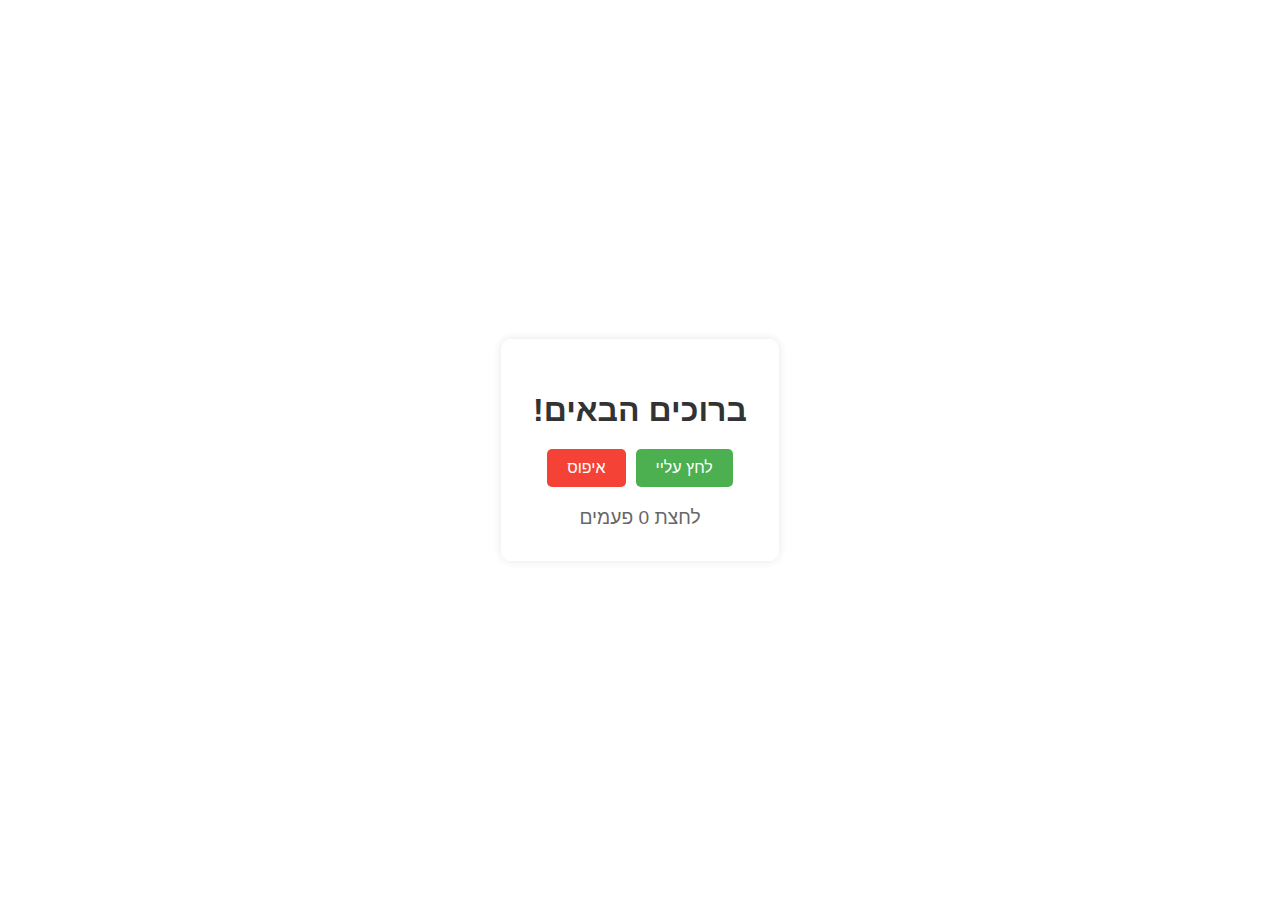
<file: L1/index.html>
<!DOCTYPE html>
<html lang="he">
<head>
    <meta charset="UTF-8" />
    <meta name="viewport" content="width=device-width, initial-scale=1.0"/>
    <title>לחיצות וצבעים</title>
    <link rel="stylesheet" href="style.css">
</head>
<body>
    <div class="container">
        <h1 id="title">ברוכים הבאים!</h1>
        <div class="buttons">
            <button id="myButton">לחץ עליי</button>
            <button id="resetButton">איפוס</button>
        </div>
        <div id="counter">לחצת 0 פעמים</div>
    </div>
    <script src="script.js"></script>
</body>
</html>
</file>
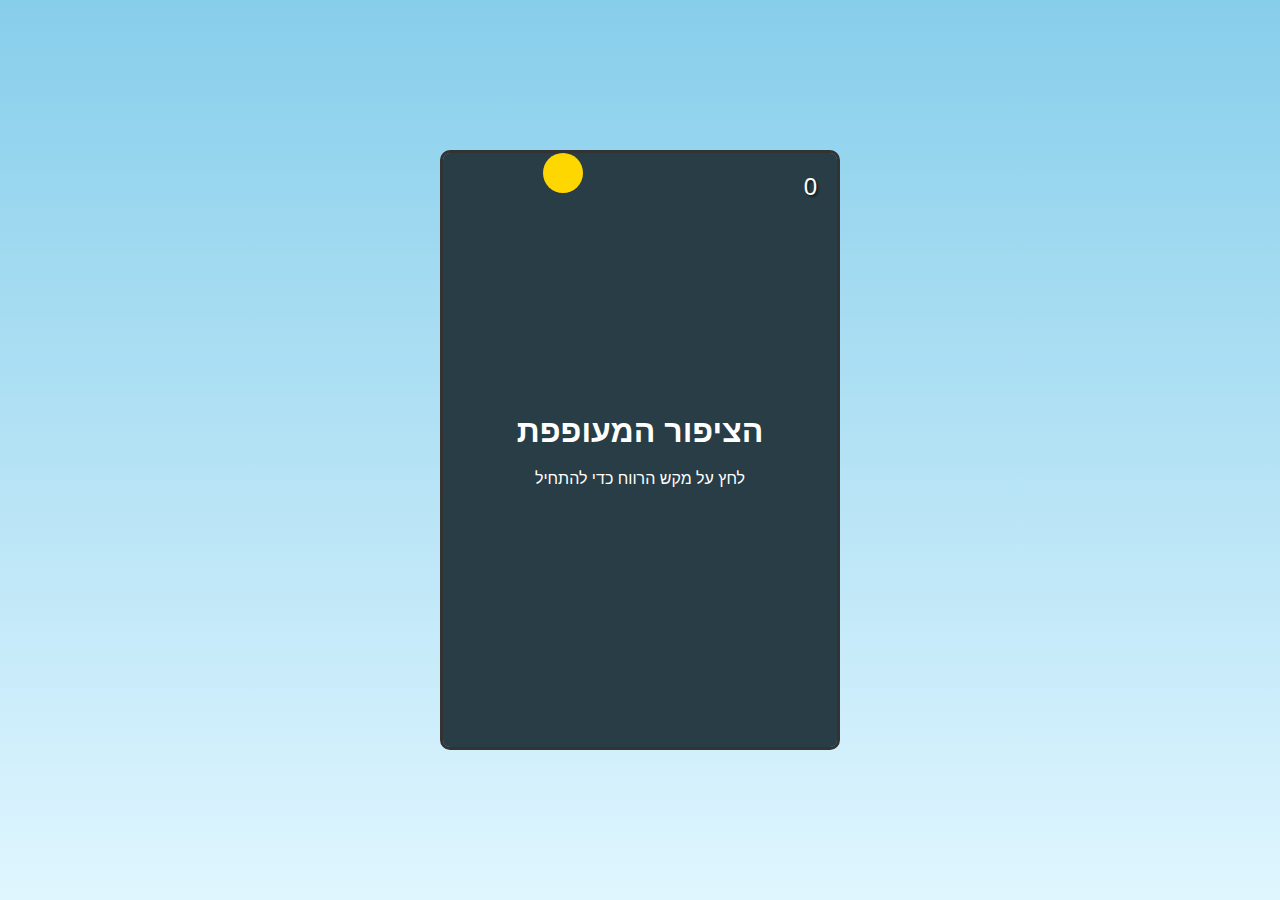
<file: L2/index.html>
<!DOCTYPE html>
<html lang="he" dir="rtl">
<head>
    <meta charset="UTF-8">
    <meta name="viewport" content="width=device-width, initial-scale=1.0">
    <title>הציפור המעופפת</title>
    <link rel="stylesheet" href="style.css">
</head>
<body>
    <!-- אזור המשחק הראשי -->
    <div class="game-container">
        <!-- מסך פתיחה -->
        <div id="start-screen">
            <h1>הציפור המעופפת</h1>
            <p>לחץ על מקש הרווח כדי להתחיל</p>
        </div>

        <!-- אזור המשחק -->
        <div id="game-area">
            <!-- הציפור שלנו -->
            <div id="bird"></div>
            
            <!-- הניקוד -->
            <div id="score">0</div>
        </div>

        <!-- מסך סיום -->
        <div id="game-over" class="hidden">
            <h2>המשחק נגמר!</h2>
            <p>הניקוד שלך: <span id="final-score">0</span></p>
            <button id="restart-button">שחק שוב</button>
        </div>
    </div>

    <script src="game.js"></script>
</body>
</html>
</file>
<file: L1/style.css>
body {
    text-align: center;
    font-family: Arial, sans-serif;
    margin: 0;
    direction: rtl;
    min-height: 100vh;
    display: flex;
    justify-content: center;
    align-items: center;
    transition: background-color 0.5s;
}

.container {
    background: rgba(255, 255, 255, 0.9);
    padding: 2rem;
    border-radius: 10px;
    box-shadow: 0 0 10px rgba(0,0,0,0.1);
}

#title {
    font-size: 2em;
    margin-bottom: 20px;
    color: #333;
}

.buttons {
    display: flex;
    gap: 10px;
    justify-content: center;
    margin-bottom: 20px;
}

button {
    padding: 10px 20px;
    font-size: 1em;
    cursor: pointer;
    border: none;
    border-radius: 5px;
    transition: transform 0.2s, background-color 0.3s;
}

button:active {
    transform: scale(0.95);
}

#myButton {
    background-color: #4CAF50;
    color: white;
}

#myButton:hover {
    background-color: #45a049;
}

#resetButton {
    background-color: #f44336;
    color: white;
}

#resetButton:hover {
    background-color: #da190b;
}

#counter {
    margin-top: 20px;
    font-size: 1.2em;
    color: #666;
}
</file>
<file: L2/style.css>
/* איפוס בסיסי */
* {
    margin: 0;
    padding: 0;
    box-sizing: border-box;
}

/* עיצוב הגוף של הדף */
body {
    display: flex;
    justify-content: center;
    align-items: center;
    min-height: 100vh;
    background: linear-gradient(to bottom, #87CEEB, #E0F6FF);
    font-family: Arial, sans-serif;
}

/* מיכל המשחק הראשי */
.game-container {
    width: 400px;
    height: 600px;
    position: relative;
    overflow: hidden;
    background-color: #87CEEB;
    border: 3px solid #333;
    border-radius: 10px;
    touch-action: none; /* מונע זום וגלילה במסך מגע */
    -webkit-touch-callout: none; /* מונע תפריט הקשר במכשירי iOS */
    user-select: none; /* מונע בחירת טקסט */
}

/* עיצוב הציפור */
#bird {
    width: 40px;
    height: 40px;
    position: absolute;
    left: 100px; /* שינוי המיקום מ-50px ל-100px */
    background-color: #FFD700;
    border-radius: 50%;
    transition: transform 0.1s;
}

/* עיצוב המכשולים */
.obstacle {
    position: absolute;
    width: 60px;
    background-color: #2E8B57;
    right: -60px;
}

/* עיצוב הניקוד */
#score {
    position: absolute;
    top: 20px;
    right: 20px;
    font-size: 24px;
    color: white;
    text-shadow: 2px 2px 2px rgba(0, 0, 0, 0.5);
}

/* עיצוב מסך הפתיחה */
#start-screen {
    position: absolute;
    width: 100%;
    height: 100%;
    display: flex;
    flex-direction: column;
    justify-content: center;
    align-items: center;
    background-color: rgba(0, 0, 0, 0.7);
    color: white;
    text-align: center;
}

#start-screen h1 {
    font-size: 32px;
    margin-bottom: 20px;
}

/* עיצוב מסך הסיום */
#game-over {
    position: absolute;
    width: 100%;
    height: 100%;
    display: flex;
    flex-direction: column;
    justify-content: center;
    align-items: center;
    background-color: rgba(0, 0, 0, 0.7);
    color: white;
    text-align: center;
}

#game-over h2 {
    font-size: 32px;
    margin-bottom: 20px;
}

/* כפתור התחל מחדש */
#restart-button {
    margin-top: 20px;
    padding: 10px 20px;
    font-size: 18px;
    background-color: #4CAF50;
    color: white;
    border: none;
    border-radius: 5px;
    cursor: pointer;
    transition: background-color 0.3s;
}

#restart-button:hover {
    background-color: #45a049;
}

/* מחלקה להסתרת אלמנטים */
.hidden {
    display: none !important;
}
</file>
